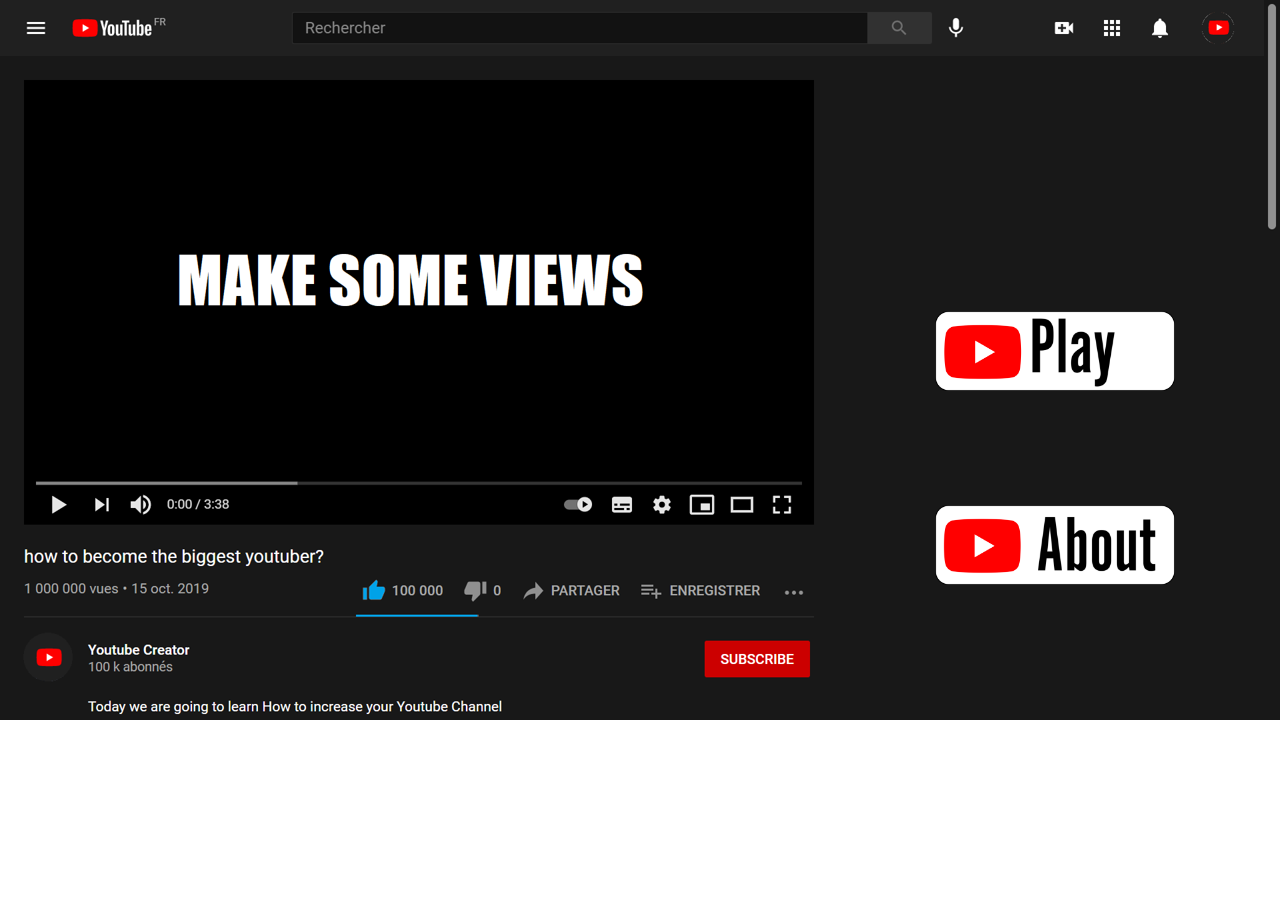
<file: Projet/index.html>
<!DOCTYPE html>
<html lang="en">

<head>
    <meta charset="UTF-8">
    <meta http-equiv="X-UA-Compatible" content="IE=edge">
    <meta name="viewport" content="width=device-width, initial-scale=1.0">
    <link rel="stylesheet" href="first.css" />
    <title>MAKE SOME VIEWS</title>
</head>

<body>

    <div class="button">
        <a href="gender.html"><img id="pic1"  class="pic" src="picture/btn_play.png" /></a>
        <a href="rules.html"><img id="pic2"  class="pic" src="picture/btn_about.png" /></a>

    </div>



</body>

</html>
</file>
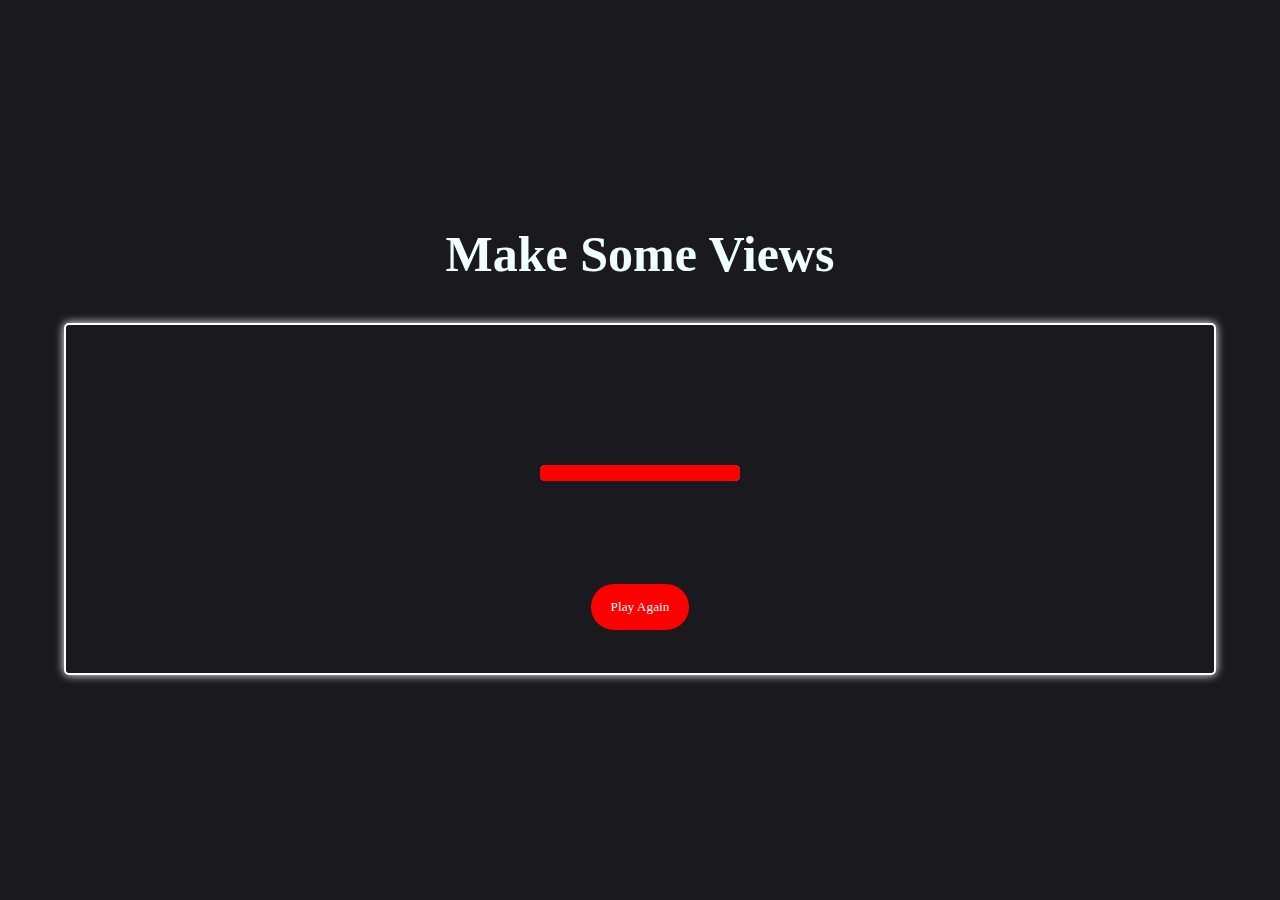
<file: Projet/end.html>
<!DOCTYPE html>
<html lang="en">

<head>
    <meta charset="UTF-8">
    <meta http-equiv="X-UA-Compatible" content="IE=edge">
    <meta name="viewport" content="width=device-width, initial-scale=1.0">
    <link rel="stylesheet" href="end.css" />
    <script defer src="end.js"></script>
    <title>Final Result</title>
</head>

<body>

    <h1> Make Some Views </h1>

    <div class="final">

        <div class = "text" id="successText"> </div>

        <div class="bar">
            <div id = "prog" class = "bar-stat"></div>
        </div>

        <div class = "text" id = "explanation"> </div>

        <button id = "playAgain"  class="button"> Play Again </button>

    </div>

</body>

</html>
</file>
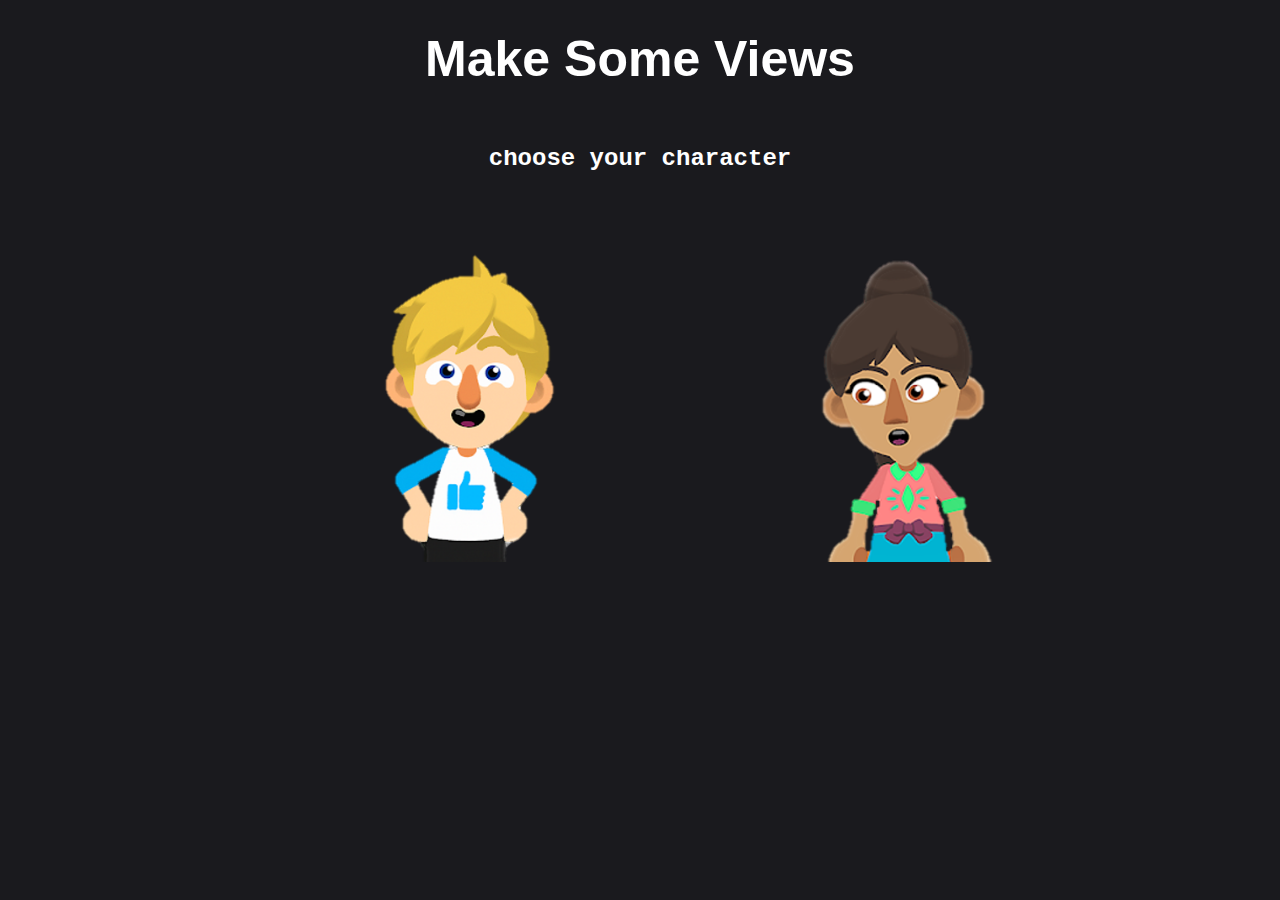
<file: Projet/gender.html>
<!DOCTYPE html>
<html lang="en">

<head>
    <meta charset="UTF-8">
    <meta http-equiv="X-UA-Compatible" content="IE=edge">
    <meta name="viewport" content="width=device-width, initial-scale=1.0">
    <link rel="stylesheet" href="intro.css" />
    <script defer src="gender.js"></script>
    <title>gender</title>
</head>

<body>

    <header>
        <h1>Make Some Views</h1>
    </header>


    <div class="container">

        <h2> choose your character </h2>

        <div class=" picturesGender ">

            <img id="picBoy" src="picture/boy.png" class="picgender" /></a>
        
            <img id="picGirl" src="picture/girl.png" class="picgender" /></a>
        </div>

        

    </div>

</body>

</html>
</file>
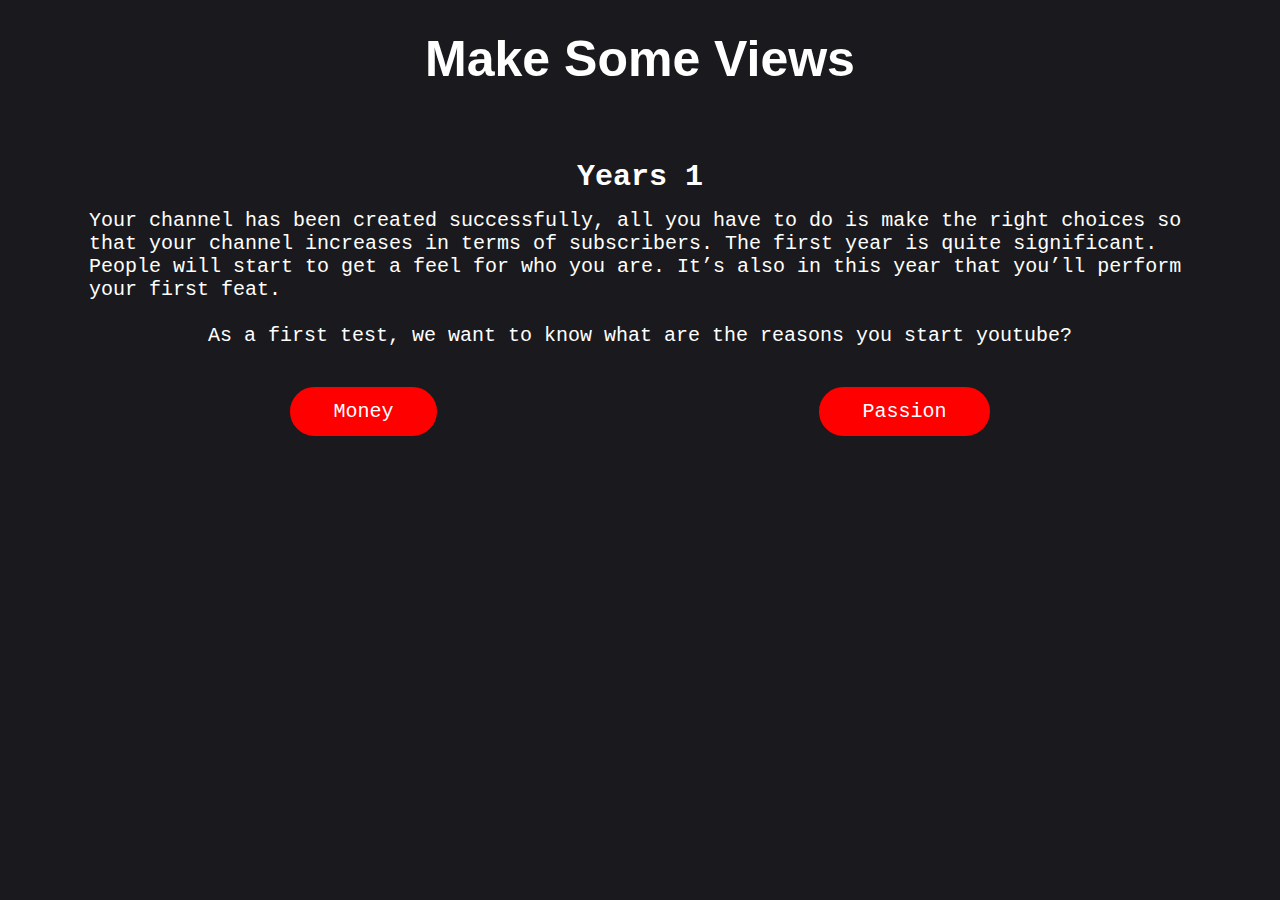
<file: Projet/index1.html>
<!DOCTYPE html>
<html lang="en">

<head>
    <meta charset="UTF-8">
    <meta http-equiv="X-UA-Compatible" content="IE=edge">
    <meta name="viewport" content="width=device-width, initial-scale=1.0">
    <link rel="stylesheet" href="stylist.css" />
    <script defer src="game.js"></script>
    <title>Year1</title>
</head>

<body>

    <header>
        <h1>Make Some Views</h1>
    </header>

    <div class="container">

        <h2> Years 1 </h2>

        <div id="intro" class = "typing"> Your channel has been created successfully, all you have to do is make the right choices so that your channel increases in terms of subscribers. The first year is quite significant. People will start to get a feel for who you are. It’s also in this year that you’ll perform your first feat. <br> <br> </div>

        <div id="text1"> </div>

        <div class="btn-grid">
            <button id="btn1" class="btn"> Money </button>
            <button id="btn2" class="btn"> Passion </button>
        </div>

        <div id = "text2A">Well you've been on youtube for several months. However, you are stuck at 600 views per video, which is clearly not enough, you dream of reaching one million subscribers. </div>

        <div id="text2"></div>

        <div class="pictures">
            
            <img id="pic1" class="pic" src="picture/miniature1.png"/>
            <img id="pic2" class="pic" src="picture/miniature2.png"/>
            <img id="pic3" class="pic" src="picture/miniature3.png"/>
            <img id="pic4" class="pic" src="picture/miniature4.png"/>
        </div>

        <div id="text3">  </div>

        <div class = "input-grid">
            <div>
                <input type = "text" id = "input-get" autocomplete="off" required />
                <button id= "btn-get">ok</button>
            </div>
        </div>


        <div id="text4"> </div>


        <div class="btn-grid">
            <button id="SeeResult" class="btn" > Next year </button>
        </div>

        

    </div>


</body>

</html>
</file>
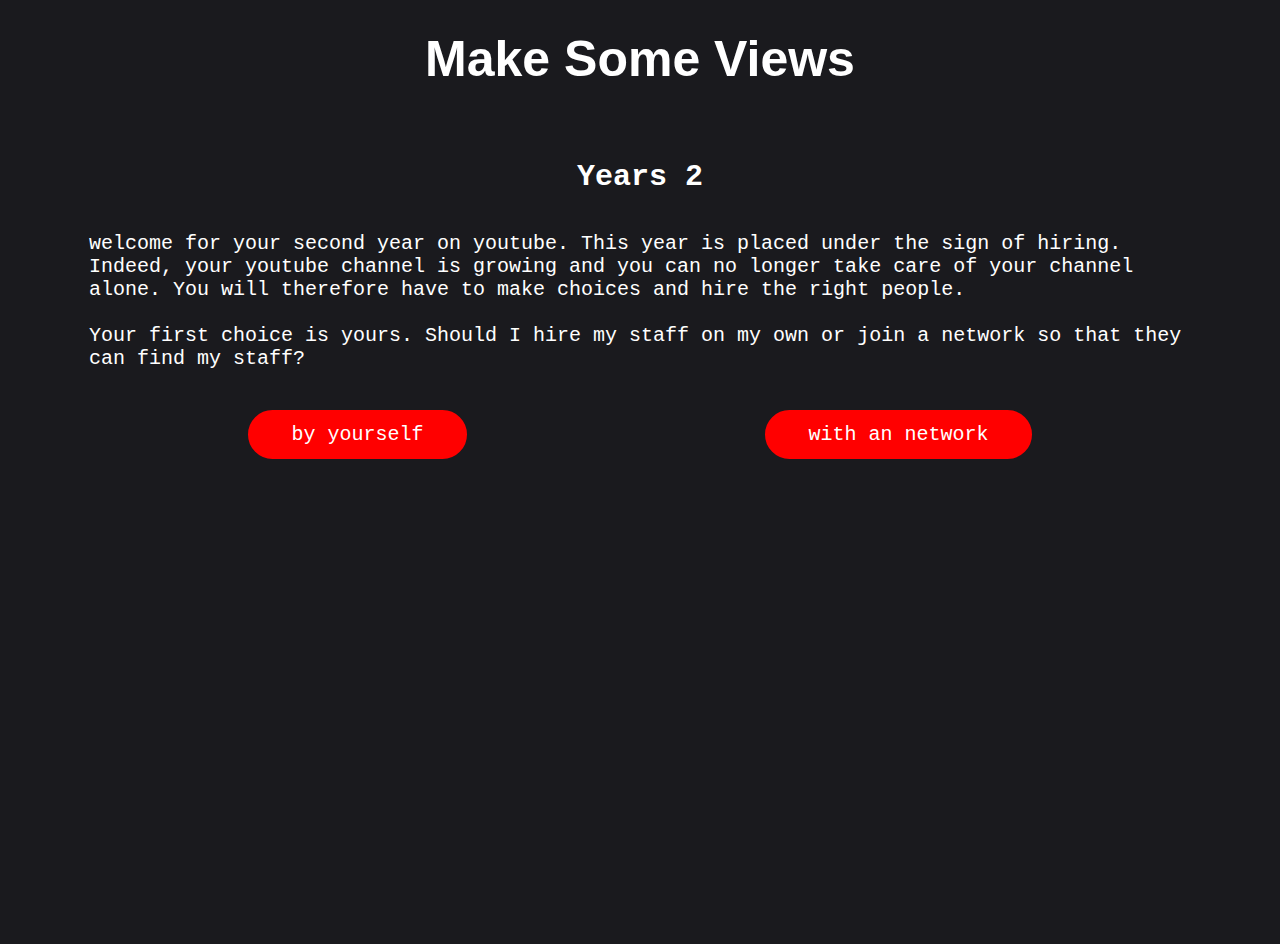
<file: Projet/index2.html>
<!DOCTYPE html>
<html lang="en">

<head>
    <meta charset="UTF-8">
    <meta http-equiv="X-UA-Compatible" content="IE=edge">
    <meta name="viewport" content="width=device-width, initial-scale=1.0">
    <link rel="stylesheet" href="stylist.css" />
    <script defer src="game2.js"></script>
    <title>Year2</title>
</head>

<body>

    <header>
        <h1>Make Some Views</h1>
    </header>

    <div class="container">

        <h2> Years 2 </h2>

        <br>
        <div id="text0"> </div>
        <br>

        <div id="text1"> </div>

        <div class="btn-grid">
            <button id="btn1" class="btn"> by yourself </button>
            <button id="btn2" class="btn"> with an network </button>
        </div>

        <div id="text2"></div>

        <div class="personnal">
            <div id="choiceOne"> Community Manager</div>
            <div id="choiceTwo"> Video Editor </div>
            <div id="choiceThree"> Production </div>
        </div>

        <div class = "engaged">
            <div class="forme">
                <input type="number" id="input_CM" min = "1" max = "3" autocomplete="off" required />
                <input type="number" id="input_VE" min = "1" max = "3" autocomplete="off" required />
                <input type="number" id="input_Prod" min = "1" max = "3" autocomplete="off" required />

            </div>
            <button id="btn-ok">ok</button>
        </div>


        <div id="text3"></div>

        <div id="buttonClass3" class="btn-grid">
            <button id="btn5" class="btn"> we make 50/50 of the profits</button>
            <button id="btn6" class="btn"> we don't pay them </button>
            <button id="btn7" class="btn"> 10% of what earns </button>
            <button id="btn8" class="btn"> a fixed salary by video </button>
        </div>

        <div id="text4"></div>

        <div id="buttonClass4" class="btn-grid">
            <button id="SeeResult" class="btn"> next year </button>
        </div>

    </div>

</body>

</html>
</file>
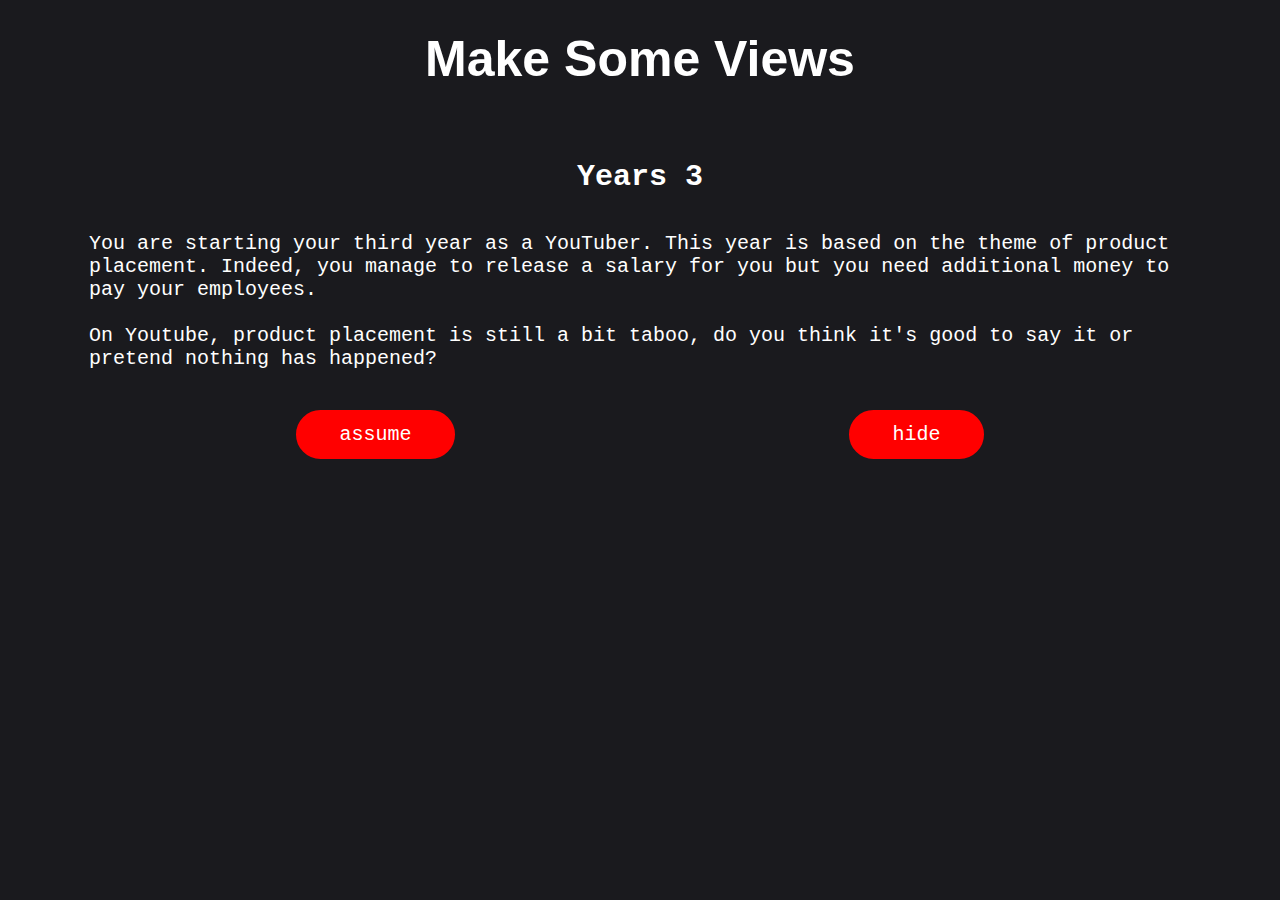
<file: Projet/index3.html>
<!DOCTYPE html>
<html lang="en">

<head>
    <meta charset="UTF-8">
    <meta http-equiv="X-UA-Compatible" content="IE=edge">
    <meta name="viewport" content="width=device-width, initial-scale=1.0">
    <link rel="stylesheet" href="stylist.css" />
    <script defer src="game3.js"></script>
    <title>Year3</title>
</head>

<body>

    <header>
        <h1>Make Some Views</h1>
    </header>

    <div class="container">

        <h2 id="yearThree"> Years 3 </h2>
        <br>
        <div id="text0"></div>
        <br>
        <div id="text1"></div>
        <div class="btn-grid">
            <button id="btn1" class="btn"> assume </button>
            <button id="btn2" class="btn"> hide </button>
        </div>

        <div id="text2"></div>

        <div class="cursor">
            <div class="slider">
                <div class="show-value">
                    <span id="current-value"> 100</span>
                </div>
                <input type="range" id="custom-slider" min="0" max="100" value="50" steps="1">
            </div>
            <div>
                <button id="btn-ok">ok</button>
            </div>
        </div>

        <div id="text3">  </div>

        <div class = "input-grid">
            <div>
                <input type = "text" id = "input-get" autocomplete="off" required />
                <button id= "btn-get">ok</button>
            </div>
        </div>

        <div id="text4"></div>
        

        <div id="buttonClass4" class="btn-grid">
            <button id="SeeResult" class="btn"> next year </button>
        </div>




    </div>

</body>

</html>
</file>
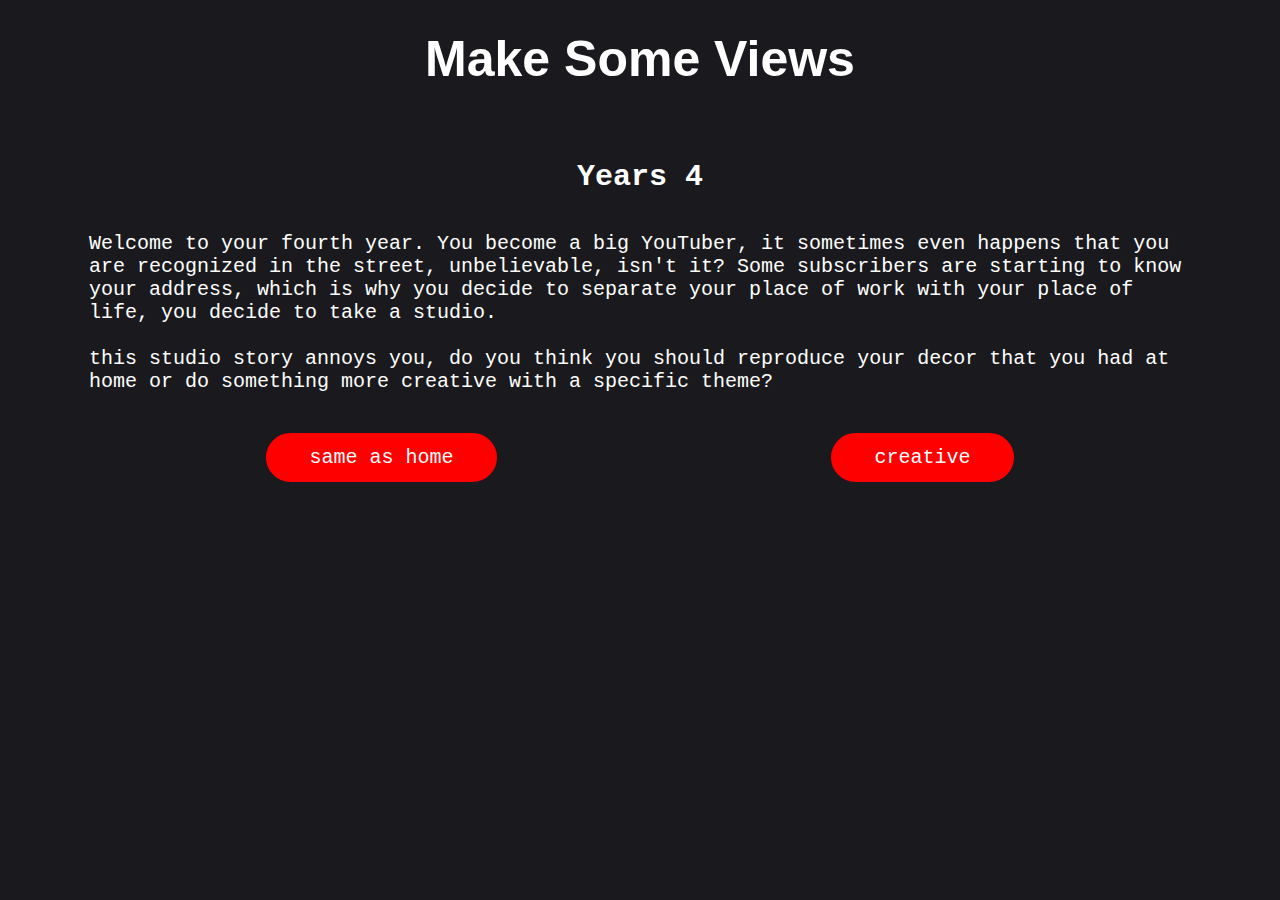
<file: Projet/index4.html>
<!DOCTYPE html>
<html lang="en">

<head>
    <meta charset="UTF-8">
    <meta http-equiv="X-UA-Compatible" content="IE=edge">
    <meta name="viewport" content="width=device-width, initial-scale=1.0">
    <link rel="stylesheet" href="stylist.css" />
    <script defer src="game4.js"></script>
    <title>Year4</title>
</head>

<body>

    <header>
        <h1>Make Some Views</h1>
    </header>

    <div class="container">

        <h2 id="yearFour"> Years 4 </h2>
        <br>
        <div id = text0></div>
        <br>
        <div id="text1"></div>

        <div class="btn-grid">
            <button id="btn1" class="btn"> same as home </button>
            <button id="btn2" class="btn"> creative </button>
        </div>

        <div id="text2"></div>
        <div class="pictures">
            <img id="pic1" class="pico" src="picture/gamingSTUDIO.png" />
            <img id="pic2" class="pico" src="picture/lifestyleSTUDIO.png" />
            <img id="pic3" class="pico" src="picture/cultureSTUDIO.png" />
        </div>

        <div id="text3"></div>

        <div class="check">
            <div id="check" class="checkit">

                <div class="group">
                    <div class="each">
                        <input type="checkbox" class="checks" id="computer">
                        <label for="computer"> computer </label>
                    </div>
                    <div class="each">
                        <input type="checkbox" class="checks" id="curiosityObject">
                        <label for="curiosityObject"> curiosity Object </label>
                    </div>
                    <div class="each">
                        <input type="checkbox" class="checks" id="light">
                        <label for="light"> light </label>
                    </div>

                </div>

                <div class="group">

                    <div class="each">
                        <input type="checkbox" class="checks" id="camera">
                        <label for="camera"> camera </label>
                    </div>
                    <div class="each">
                        <input type="checkbox" class="checks" id="polaroid">
                        <label for="polaroid"> polaroid </label>
                    </div>
                    <div class="each">
                        <input type="checkbox" class="checks" id="videoGames">
                        <label for="videoGames"> video Games </label>
                    </div>

                </div>

                <div class="group">

                    <div class="each">
                        <input type="checkbox" class="checks" id="candle">
                        <label for="candle"> candle </label>
                    </div>
                    <div class="each">
                        <input type="checkbox" class="checks" id="micro">
                        <label for="micro"> micro </label>
                    </div>
                    <div class="each">
                        <input type="checkbox" class="checks" id="bulb">
                        <label for="bulb"> bulb </label>
                    </div>

                </div>

                <div class="group">

                    <div class="each">
                        <input type="checkbox" class="checks" id="terrestrialGlobe">
                        <label for="terrestrialGlobe"> terrestrial Globe </label>

                    </div>
                    <div class="each">
                        <input type="checkbox" class="checks" id="vegetation">
                        <label for="vegetation"> vegetation </label>

                    </div>
                    <div class="each">
                        <input type="checkbox" class="checks" id="book">
                        <label for="book"> book </label>

                    </div>

                </div>
                <div class="group">

                    <div class="each">
                        <input type="checkbox" class="checks" id="streamDeck">
                        <label for="streamDeck"> streamDeck </label>

                    </div>
                    <div class="each">
                        <input type="checkbox" class="checks" id="headphone">
                        <label for="headphone"> headphone </label>

                    </div>
                    <div class="each">
                        <input type="checkbox" class="checks" id="makeUp">
                        <label for="makeUp"> makeUp </label>

                    </div>

                </div>

                <button id="btn-ok"> ok </button>
            </div>
        </div>


        <div id="text4"></div>

        <div class="btn-grid">
            <button id="SeeResult" class="btn"> next year </button>
        </div>


    </div>

</body>

</html>
</file>
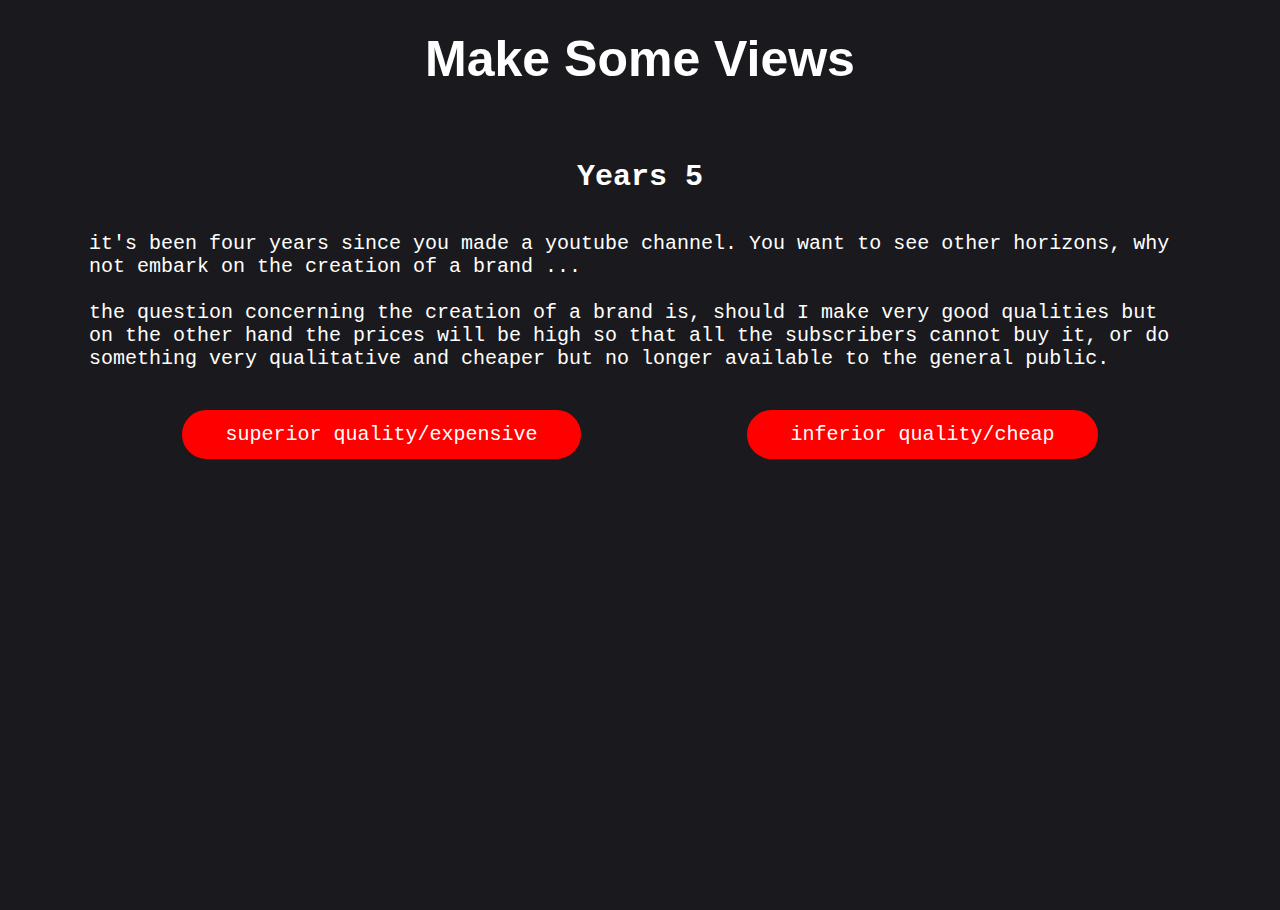
<file: Projet/index5.html>
<!DOCTYPE html>
<html lang="en">

<head>
    <meta charset="UTF-8">
    <meta http-equiv="X-UA-Compatible" content="IE=edge">
    <meta name="viewport" content="width=device-width, initial-scale=1.0">
    <link rel="stylesheet" href="stylist.css" />
    <script defer src="game5.js"></script>
    <title>Year5</title>
</head>

<body>

    <header>
        <h1>Make Some Views</h1>
    </header>

    <div class="container">

        <h2 id="yearFive"> Years 5 </h2>

        <br>
        <div id="text0"></div>
        <br>
        <div id="text1"></div>

        <div class="btn-grid">
            <button id="btn1" class="btn"> superior quality/expensive </button>
            <button id="btn2" class="btn"> inferior quality/cheap </button>
        </div>


        <div id="text2"></div>
        <br>
        <br>

        <div class="description">
            <p id="brand3" class="text"> book</p>
            <p id="brand2" class="text"> clothe brand</p>
            <p id="brand1" class="text"> mobile application game</p>

        </div>
        <div class="pictures">
            <img id="pic3" class="pic" src="picture/book.png" />
            <img id="pic2" class="pic" src="picture/clothe.png" />
            <img id="pic1" class="pic" src="picture/phone.png" />

        </div>


        <div id="text3"></div>
        <div id="buttonClass2" class="btn-grid">
            <button id="btn3" class="btn"> promo codes </button>
            <button id="btn4" class="btn"> concerts in Europe </button>
            <button id="btn5" class="btn"> a dedication tour </button>
            <button id="btn6" class="btn"> do ops with other youtubers </button>
        </div>

        <div id="text4"></div>

        <div id="buttonClass4" class="btn-grid">
            <button id="SeeResult" class="btn"> Show Result </button>
        </div>
    </div>

</body>

</html>
</file>
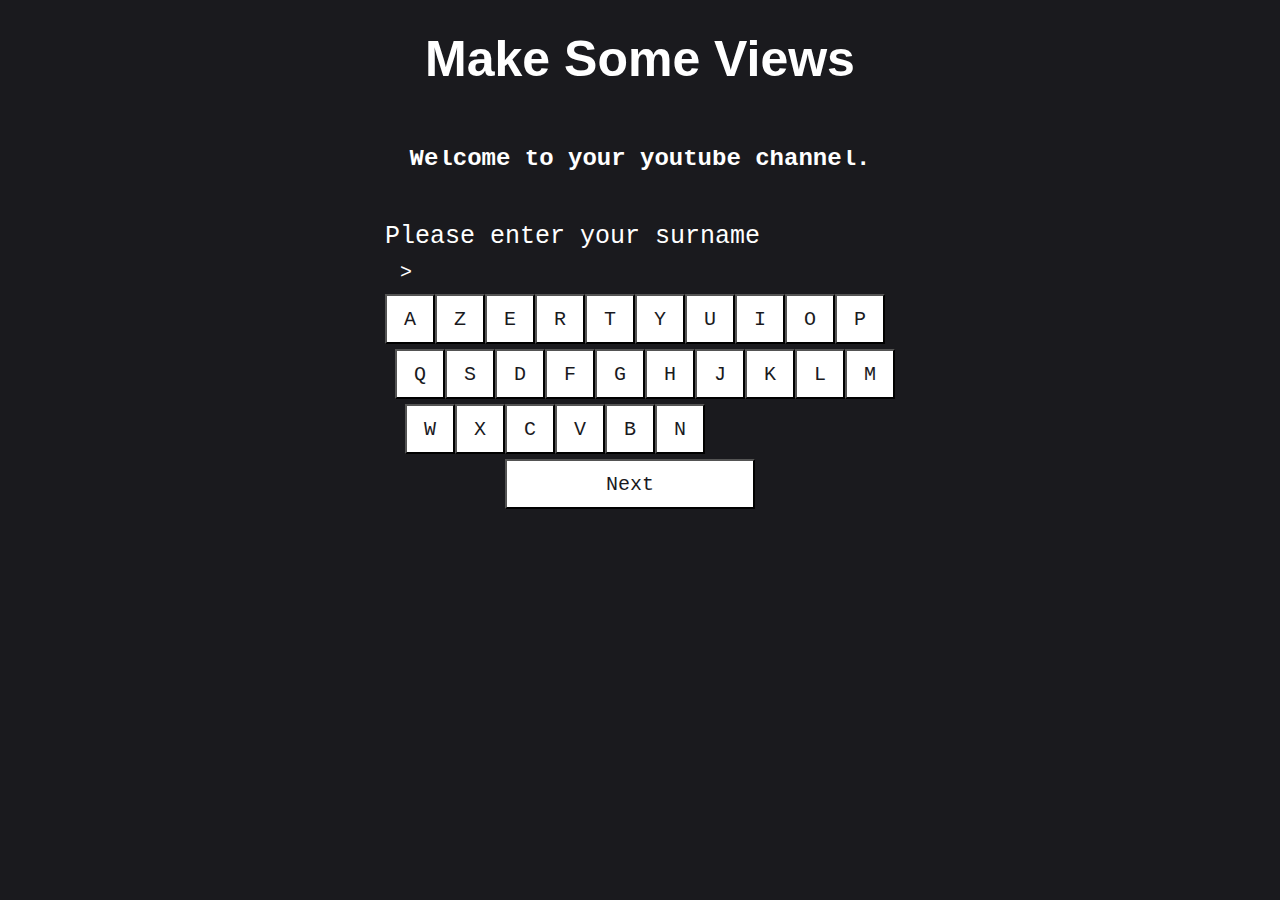
<file: Projet/name.html>
<!DOCTYPE html>
<html lang="en">

<head>
    <meta charset="UTF-8">
    <meta http-equiv="X-UA-Compatible" content="IE=edge">
    <meta name="viewport" content="width=device-width, initial-scale=1.0">
    <link rel="stylesheet" href="intro.css" />
    <script defer src="name.js"></script>
    <title>name</title>
</head>

<body>

    <header>
        <h1>Make Some Views</h1>
    </header>

    <div class="container">

        <h2> Welcome to your youtube channel.</h2>


        <div class="text"> Please enter your surname</h1>

            <div id="name" class="text"> > </div>

            <div class="clavier">
                <div class="lineOne">
                    <button id="btnA" class="keyboard"> A </button>
                    <button id="btnZ" class="keyboard"> Z </button>
                    <button id="btnE" class="keyboard"> E </button>
                    <button id="btnR" class="keyboard"> R </button>
                    <button id="btnT" class="keyboard"> T </button>
                    <button id="btnY" class="keyboard"> Y </button>
                    <button id="btnU" class="keyboard"> U </button>
                    <button id="btnI" class="keyboard"> I </button>
                    <button id="btnO" class="keyboard"> O </button>
                    <button id="btnP" class="keyboard"> P </button>
                </div>

                <div class="lineTwo">
                    <button id="btnQ" class="keyboard"> Q </button>
                    <button id="btnS" class="keyboard"> S </button>
                    <button id="btnD" class="keyboard"> D </button>
                    <button id="btnF" class="keyboard"> F </button>
                    <button id="btnG" class="keyboard"> G </button>
                    <button id="btnH" class="keyboard"> H </button>
                    <button id="btnJ" class="keyboard"> J </button>
                    <button id="btnK" class="keyboard"> K </button>
                    <button id="btnL" class="keyboard"> L </button>
                    <button id="btnM" class="keyboard"> M </button>

                </div>

                <div class="lineThree">
                    <button id="btnW" class="keyboard"> W </button>
                    <button id="btnX" class="keyboard"> X </button>
                    <button id="btnC" class="keyboard"> C </button>
                    <button id="btnV" class="keyboard"> V </button>
                    <button id="btnB" class="keyboard"> B </button>
                    <button id="btnN" class="keyboard"> N </button>
                </div>

                <button id="btn_name" class="keyboard"> Next </button>
                
            </div>

        


        </div>




</body>

</html>
</file>
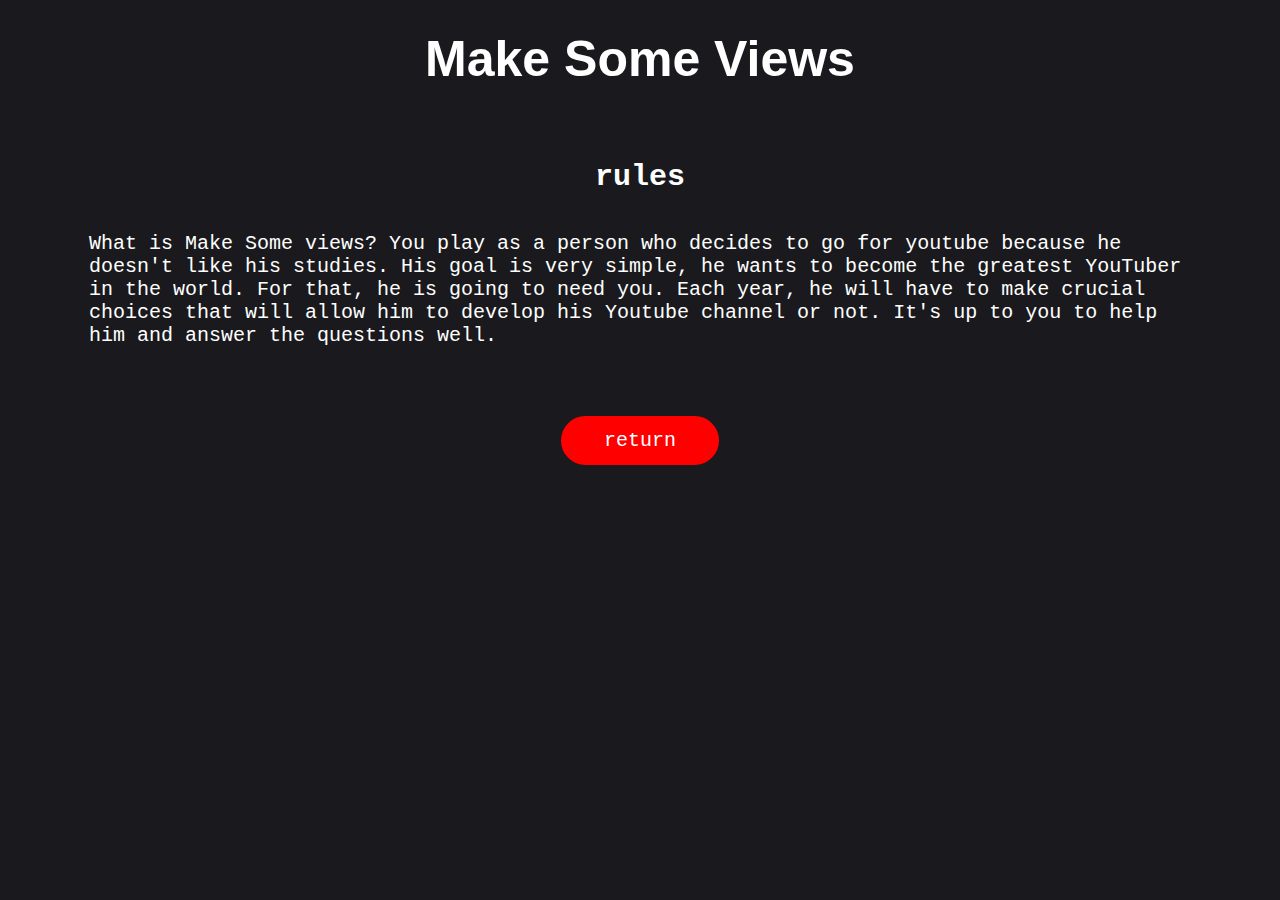
<file: Projet/rules.html>
<!DOCTYPE html>
<html lang="en">
<head>
    <meta charset="UTF-8">
    <meta http-equiv="X-UA-Compatible" content="IE=edge">
    <meta name="viewport" content="width=device-width, initial-scale=1.0">
    <link rel="stylesheet" href="stylist.css" />
    <title>Rules</title>
</head>
<body>
    <header>
        <h1>Make Some Views</h1>
    </header>

    

    <div class = "container">
        <h2>rules</h2>

        <br>
        <p>
            What is Make Some views? You play as a person who decides to go for youtube because he doesn't like his studies. His goal is very simple, he wants to become the greatest YouTuber in the world.
For that, he is going to need you. Each year, he will have to make crucial choices that will allow him to develop his Youtube channel or not. It's up to you to help him and answer the questions well.
        </p>

        <br><br><br>
       
        <a href = "index.html" id="btn1" class="btn"> return </a>



    </div>
    
</body>
</html>
</file>
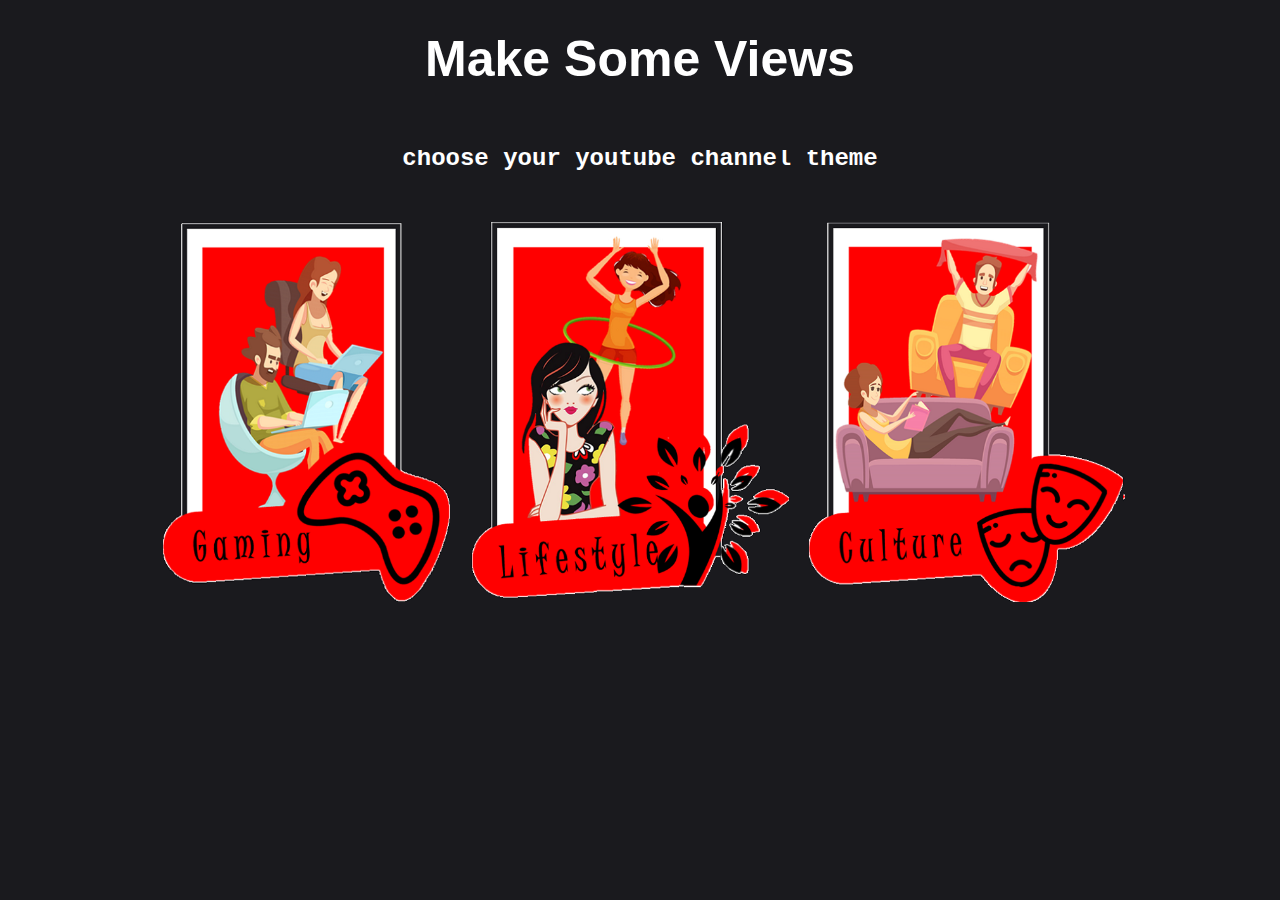
<file: Projet/theme.html>
<!DOCTYPE html>
<html lang="en">

<head>
    <meta charset="UTF-8">
    <meta http-equiv="X-UA-Compatible" content="IE=edge">
    <meta name="viewport" content="width=device-width, initial-scale=1.0">
    <title>theme</title>
    <link rel="stylesheet" href="intro.css" />
    <script defer src="theme.js"></script>
</head>

<body>

    <header>
        <h1>Make Some Views</h1>
    </header>

    <div class="container">

        <h2> choose your youtube channel theme</h2>

            <div class= "pictures ">

                <img id="picgaming" src="picture/gaming.png" class="pictheme" /></a>
                <img id="piclifestyle" src="picture/lifestyle.png" class="pictheme" /></a>
                <img id="picculture" src="picture/culture.png" class="pictheme" /></a>
    
            </div>


    </div>

</body>

</html>
</file>
<file: Projet/first.css>
*, *,::before, *::after{
    box-sizing: border-box;
    margin: 0;
    padding: 0;
    font-family: Georgia, 'Times New Roman', Times, serif; 
}

body{
    background-image: url("picture/background.png") ; 
    background-size: 100%;
    background-repeat: no-repeat;
    background-attachment: fixed;
    height: 100vh;
    display: flex;
    justify-content: center;
    align-items: center;
}

.button{
    width: 100%;
    display: flex;
    align-items: flex-end;
    flex-direction: column;
    margin-right: 50px;
}

.pic{
    margin: 50px;
    width: 250px;
    border-color: yellow;
    padding: 5px;
}

#pic1:hover{
    background-color: rgb(165, 0, 0);
    border-radius: 20px;
}

#pic2:hover{
    background-color: rgb(165, 0, 0);
    border-radius: 20px;
}
</file>
<file: Projet/end.css>
*, *,::before, *::after{
    box-sizing: border-box;
    padding:0;
    margin:0;
    font-family: Georgia, 'Times New Roman', Times, serif;
    color: azure;
}

root {
    --size: 1%;
  }

body{
    flex-direction:column;
    display:flex;
    align-items: center;
    justify-content: center;
    width: 100vw;
    height: 100vh;
    background-color: rgb(26, 26, 30);
}

.final{
    display:flex;
    align-items: center;
    justify-content: center;
    width: 1200px;
    max-width: 90%;
    padding: 40px;
    margin-top: 40px;
    border: 2px solid hsl(0, 0%, 100%);
    border-radius: 5px;
    flex-direction: column;
    background-color: rgb(26, 26, 30);
    box-shadow: 0 0 10px rgb(255, 255, 255);
}

h1{
    font-size: 50px;
    text-align: center;

}

.final{
    text-align: center;
}

.text{
    font-size: 20px;
    margin: 50px;
}

.bar{
    width: 200px;
    height: 16px;
    background: rgb(255, 255, 255);
    border-radius: 5px;
    box-shadow: inset 5px 5px 10px #2C2C2C, inset -5px -5px 10px #5C5C5C;
}

.bar-stat{
    padding: 8px 20px;
    border-radius: 5px;
    text-shadow: 0 0 5px #000;
}

#prog{
    background: rgb(255, 0, 0);
    animation: progSlide 1.5s cubic-bezier(0.33,1,0.68, 1)forwards;
}



@keyframes progSlide{
    0%{width: 0%;
    }
    100%{width: var(--footer-size) ;
    }
}

.button{
    background: rgb(255, 0, 0);
    padding-left: 20px;
    padding-right: 20px;
    padding-top: 15px;
    padding-bottom: 15px;
    border: 3px solid rgb(26, 26, 30);
    border-radius: 500px;
}

.button:hover{
    background-color: rgb(170, 0, 0);
    border-color: rgb(165, 0, 0);
}
</file>
<file: Projet/intro.css>
*, *,::before, *::after{
    box-sizing: border-box;
    font-family: "Courier New", Impact, "Arial Black", Arial, Verdana, sans-serif;
    background: rgb(26, 26, 30);
    color: white;
    padding: 0%;
    margin: 0%;
}

body{
    height: 100%;
    width: 100%;
    display: flex;
    flex-direction:column;
    align-items: center;
    color: azure;
    padding-bottom: 100px;
}

.container{
    display:flex;
    width: 80%;
    margin-top: 170px;
    flex-direction:column;
    align-items: center;
    padding: 25px;
}

header {
    position: fixed;
    height: 150px;
    width: 100%;
  }

header h1{
    padding: 30px;
    align-items: center;
    text-align: center;
    font-size: 50px;
    font-family: Impact, "Arial Black", Arial, Verdana, sans-serif;
    background-color: rgb(26,26,30);
}

h2{
    margin-bottom: 40px;
    margin-top: -50px;
}


.picturesGender{
    width: 80%;
    display: flex;
    align-items: center;
    justify-content: space-around;
}

.picgender{
    margin: 20px 100px;
    padding: 20px;
    height: 350px;
}

#picBoy:hover
{
    padding: 0px;
}

#picGirl:hover
{
    padding: 0px;
}

.pictures{
    width: 100%;
    display: flex;
    align-items: center;
    justify-content: space-around;
}

.pictheme{
    height: 400px;
    padding: 10px;
}

#picgaming:hover{
    padding: 0px;
    background-color: rgb(175, 0, 0);
}

#piclifestyle:hover{
    padding: 0px;
    background-color: rgb(175, 0, 0);
}

#picculture:hover{
    padding: 0px;
    background-color: rgb(175, 0, 0);
}

.clavier{
    display: flex;
    flex-direction: column;
}

.text{
    font-size: 25px;
    padding: 5px;
    margin: 5px;
}

.lineTwo{
    margin-left: 10px;
}

.lineThree{
    margin-left: 20px;
}


.keyboard{
    float: left;
    width:50px;
    height: 50px;
    margin-bottom: 5px;
    font-size: 20px;
    background-color:rgb(255, 255, 255);
    color: rgb(26, 26, 30);
    padding: 5px 10px;
    outline: none;
}

#btn_name{
    width:250px;
    margin-left: 120px;
}

#name{
    font-size: 20px;
    padding-left: 15px;
    padding-top: 10px;
    padding-bottom: 10px;
}
</file>
<file: Projet/stylist.css>
*, *,::before, *::after{
    box-sizing: border-box;
    font-family: "Courier New", Impact, "Arial Black", Arial, Verdana, sans-serif;
    color: white;
    padding: 0%;
    margin: 0%;
}

body{
    height: 100%;
    width: 100%;
    display: flex;
    flex-direction:column;
    align-items: center;
    color: rgb(252, 252, 252);
    background: rgb(26, 26, 30);
    padding-bottom: 100px;
    font-size: 20px;
}

.container{
    display:flex;
    width: 90%;
    margin-top: 120px;
    flex-direction:column;
    align-items: center;
    padding: 25px;
}

header {
    position: fixed;
    height: 150px;
    width: 100%;
  }

header h1{
    padding: 30px;
    align-items: center;
    text-align: center;
    font-size: 50px;
    font-family: Impact, "Arial Black", Arial, Verdana, sans-serif;
    background-color: rgb(26,26,30);
}


h2{
    padding: 5px;
    margin: 10px;
}

.btn-grid{
    display: flex;
    align-items: center;
    justify-content: space-around;
    width: 100%;
    gap: 20px;
    padding: 20px;
    margin-top: 20px;
    margin-bottom: 20px;
}

#btn1{
    text-decoration: none;
}

.btn{
    background-color: rgb(255, 0, 0);
    border: 3px solid hsl(0, 100%, 50%);
    border-radius: 50px;
    padding: 10px 40px;
    outline: none;
    font-size: 20px;
}

.btn:hover{
    background-color: rgb(170, 0, 0);
    border-color: rgb(165, 0, 0);
}

.pictures{
    display: flex;
    align-items: center;
    justify-content: space-around;
    width: 100%;
    margin-top: 30px;
    margin-bottom: 30px;
}

.pic{
    width: 250px;
    padding: 15px;
}

.pic:hover{
    padding: 0px;

}

.pico{
    width: 350px;
    padding: 30px;
}

.pico:hover{
    padding: 5px;

}

.input-grid{
    padding: 20px;
}

#input-get{
   font-size: 25px ;
   color: rgb(255, 255, 255);
   background-color: rgb(26, 26, 30);
   margin-top: 50px;
   border: none; 
   outline: none;
   border-bottom: 2px solid rgb(255, 4, 4);
   
}

#btn-ok{
    padding: 10px 25px;
    margin-bottom: 30px;
    margin-top: 40px;
    margin-left: 10px;
    background-color: rgb(255, 0, 0);
    border: 3px solid hsl(0, 100%, 50%);
    border-radius: 50px;
}

#btn-ok:hover{
    background-color: rgb(170, 0, 0);
    border-color: rgb(165, 0, 0);
}

#btn-get{
    padding: 10px 25px;
    margin-left: 20px;
    background-color: rgb(255, 0, 0);
    border: 3px solid hsl(0, 100%, 50%);
    border-radius: 50px;
}

#btn-get:hover{
    background-color: rgb(170, 0, 0);
    border-color: rgb(165, 0, 0);
}

.personnal{
    display: flex;
    width: 100%;
    height: 50px;
    align-items: center;
    justify-content: space-around;
    margin-top: 50px;
    margin-bottom: 20px ;
    text-align: center;
    font-size: 20px;
}

#choiceOne, #choiceTwo, #choiceThree{
    padding-top: 10px ;
    padding-bottom: 10px ;
    width: 20%;
    background-color: rgb(226, 21, 21);
    border-radius: 50px;
    
}

.engaged{
    display: flex;
    flex-direction:column;
    align-items: center;
    justify-content: center;
    
}

.forme{
    width: 100% ;
    height:40px;
    display: flex;
    align-items: center;
    gap:300px;
    justify-content: space-around;
    
}

.forme input{
    width: 70px;
    height: 100%;
    font-size: 20px ;
    color: rgb(255, 255, 255);
    background-color: rgb(26, 26, 30);
    text-align: center;
    border: none; 
    outline: none;
    border-bottom: 2px solid rgb(255, 4, 4);
}

/* cursor made with a youtube video help */

.cursor{
    width: 100%;
    display: flex;
    flex-direction:row;
    margin: 40px;
    margin-left:730px;
    
}

.slider{
    width: 400px;
}

.slider .show-value{
    position: relative;
    width: 100%;
    height: 55px;
}

.slider .show-value span{
    position:absolute;
    width:  45px;
    height: 45px ;
    background: rgb(255, 255, 255);
    color: firebrick;
    text-align: center;
    line-height: 45px;
    border-radius: 50%;
    transform: translateX(-50%) scale(0) ;
    transform-origin: bottom ;
    transition: transform 300ms ease-in-out;
}

.slider .show-value span.active{
    transform:translateX(-50%) scale(1);
}

#custom-slider{
    -webkit-appearance: none;
    width: 100%;
    height: 2px;
    background: cornsilk;
    border-radius: 2px;
    outline: none;
    border: none;
}

.slider input[type = "range"]::-webkit-slider-thumb{
    -webkit-appearance: none;
    width: 15px;
    height: 30px;
    background: rgb(212, 3, 3);
    border-radius: 10px;
    cursor: pointer;
}

/* check made with a youtube video help */

.check{
    margin-top: 30px;
}

.checkit{
    width: 1200px;
    display: flex;
    align-items: center;
    justify-content: space-around;
    flex-direction:row;

}

.checkit .group{
    padding: 8px 48px;
    margin: 8px;
    display: flex;
    text-align: center;
    justify-content: space-around;
    flex-direction:row;
}

.checkit .each{
    width: 150px;
}

input[type = "checkbox"]{
    display: none;
}
label{
    position: relative;
}

label::before{
    content: "";
    background: url("picture/circle.png");
    background-position: center;
    background-size: contain;
    background-repeat: no-repeat;
    width: 32px;
    height: 32px;
    position: absolute;
    left: -44px;
    top: -8px;

    transform: scale(0) rotateZ(180deg);
    transition: all 0.4s cubic-bezier(0.54, 0.01, 0, 1.49);
}

input[type = "checkbox"]:checked + label::before{
    transform: scale(1) rotateZ(0deg);
}

label::after{
    content: "";
    border: 2px solid rgb(226, 21, 21);
    width: 26px;
    height: 26px;
    position: absolute;
    left: -41px;
    top: -4px;
    border-radius: 50%;
}

.description{
    display: flex;
    align-items: center;
    justify-content: space-around;
    gap: 30px;
    width: 100%;
    padding: 10px;
}

.text{
    width: 200px;
    text-align: center;
}
</file>
